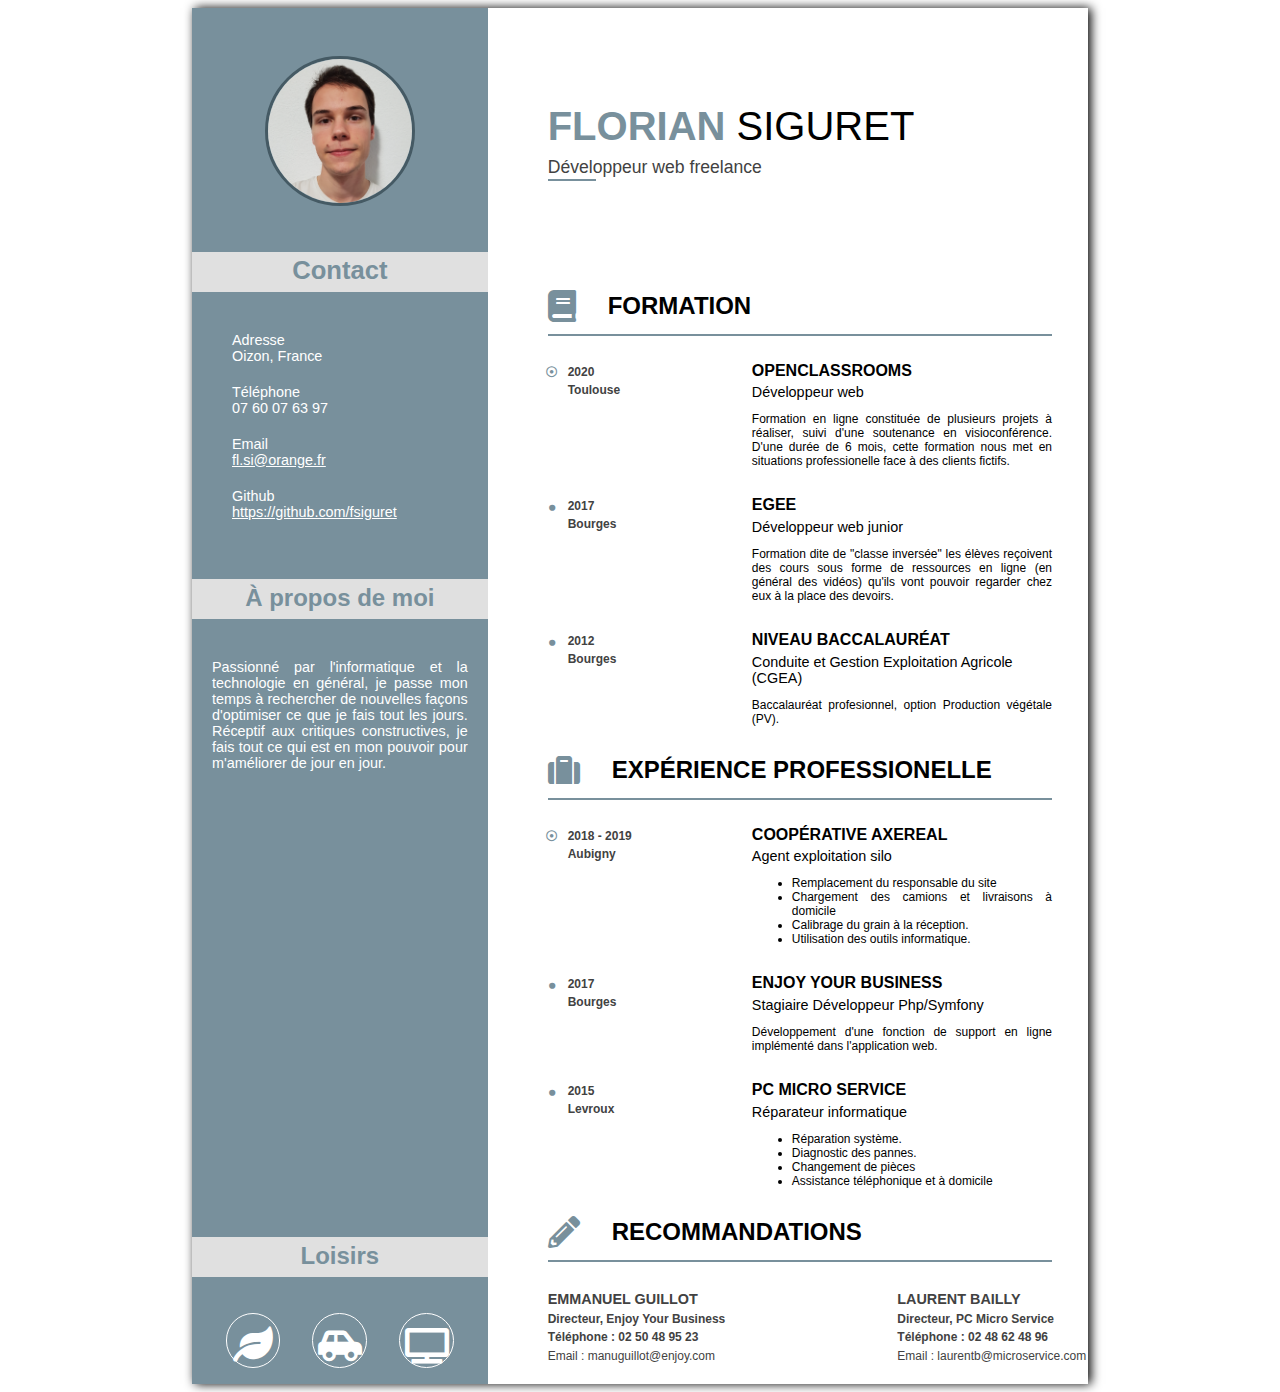
<file: index.html>
<!DOCTYPE html>
<html lang="fr">
    <head>
        <meta charset="UTF-8">
        <meta name="viewport" content="width=device-width, initial-scale=1.0">
        <title>Florian Siguret Curriculum vitæ</title>
        <link rel="icon" href="img/bookmark-regular.svg">
        <link href="webfonts/css/all.min.css" rel="stylesheet">
        <link rel="stylesheet" href="style/styles.css">
        <!--<script src="https://kit.fontawesome.com/8ef03f3d97.js" crossorigin="anonymous"></script>-->
    </head>
    <body>
        <header class="header">
            <div class="img-header">
                <img class="myface" src="img/matete.png" alt="le visage de florian siguret">
            </div>
            <div class="title-header">
                <h1 class="name"><span class="name-color">Florian</span> Siguret</h1>
                <h2 class="job-name">Développeur web freelance</h2>
            </div>
        </header>
        <main class="main">
            <section class="flex-section training">
                <header class="header-section">
                    <i class="fas fa-book"></i>
                    <h2 class="section-title">Formation</h2>
                </header>
                <article class="article-right">
                    <ul class="last-date fa-ul">
                        <li><span class="fa-li"><i class="far fa-dot-circle"></i></span><span class="date">2020<span class="return-article"> Toulouse</span></span></li>
                    </ul>
                    <div class="topic">
                        <h3 class="article-title">Openclassrooms</h3>
                        <h4 class="article-subtitle">Développeur web</h4>
                        <p class="article-text">
                            Formation en ligne constituée de plusieurs projets à réaliser, suivi d'une soutenance en visioconférence.
                            D'une durée de 6 mois, cette formation nous met en situations professionelle face à des clients fictifs.
                        </p>
                    </div>
                </article>
                <article class="article-right">
                    <ul class="list-date fa-ul">
                        <li><span class="fa-li"><i class="fas fa-circle"></i></span><span class="date">2017<span class="return-article"> Bourges</span></span></li>
                    </ul>
                    <div class="topic">
                        <h3 class="article-title">EGEE</h3>
                        <h4 class="article-subtitle">Développeur web junior</h4>
                        <p class="article-text">
                            Formation dite de "classe inversée" les élèves reçoivent des cours
                            sous forme de ressources en ligne (en général des vidéos) qu'ils vont pouvoir regarder
                            chez eux à la place des devoirs.
                        </p>
                    </div>
                </article>
                <article class="article-right">
                    <ul class="list-date fa-ul">
                        <li><span class="fa-li"><i class="fas fa-circle"></i></span><span class="date">2012 <span class="return-article"> Bourges</span></span></li>
                    </ul>
                    <div class="topic">
                        <h3 class="article-title">Niveau Baccalauréat</h3>
                        <h4 class="article-subtitle">Conduite et Gestion Exploitation Agricole (CGEA)</h4>
                        <p class="article-text">
                            Baccalauréat profesionnel, option Production végétale (PV).
                        </p>
                    </div>
                </article>
            </section>
            <section class="flex-section">
                <header class="header-section">
                    <i class="fas fa-suitcase"></i>
                    <h2 class="section-title">Expérience professionelle</h2>
                </header>
                <article class="article-right">
                    <ul class="last-date fa-ul">
                        <li><span class="fa-li"><i class="far fa-dot-circle"></i></span><span class="date">2018 - 2019<span class="return-article"> Aubigny</span></span></li>
                    </ul>
                    <div class="topic">
                        <h3 class="article-title">Coopérative AXEREAL</h3>
                        <h4 class="article-subtitle">Agent exploitation silo</h4>
                        <ul class="article-text">
                            <li>Remplacement du responsable du site</li>
                            <li>Chargement des camions et livraisons à domicile</li>
                            <li>Calibrage du grain à la réception.</li>
                            <li>Utilisation des outils informatique.</li>
                        </ul>
                    </div>
                </article>
                <article class="article-right">
                    <ul class="list-date fa-ul">
                        <li><span class="fa-li"><i class="fas fa-circle"></i></span><span class="date">2017<span class="return-article"> Bourges</span></span></li>
                    </ul>
                    <div class="topic">
                        <h3 class="article-title">Enjoy Your Business</h3>
                        <h4 class="article-subtitle">Stagiaire Développeur Php/Symfony </h4>
                        <p class="article-text">Développement d'une fonction de support en ligne implémenté dans l'application web.</p>
                    </div>
                </article>
                <article class="article-right">
                    <ul class="fa-ul list-date">
                        <li><span class="fa-li"><i class="fas fa-circle"></i></span><span class="date">2015<span class="return-article"> Levroux</span></span></li>
                    </ul>
                    <div class="topic">
                        <h3 class="article-title">Pc Micro Service</h3>
                        <h4 class="article-subtitle">Réparateur informatique</h4>
                        <ul class="article-text">
                            <li>Réparation système.</li>
                            <li>Diagnostic des pannes.</li>
                            <li>Changement de pièces</li>
                            <li>Assistance téléphonique et à domicile</li>
                        </ul>
                    </div>
                </article>
            </section>
            <section class="flex-section reco-section">
                <header class="header-section">
                    <i class="fas fa-pencil-alt"></i>
                    <h2 class="section-title">Recommandations</h2>
                </header>
                <article class="reco">
                    <h4 class="article-name">Emmanuel Guillot</h4>
                    <ul class="list-reco">
                        <li class="reco-name reco-list">Directeur, Enjoy Your Business</li>
                        <li class="reco-tel reco-list">Téléphone : 02 50 48 95 23</li>
                        <li class="reco-email reco-list">Email : manuguillot@enjoy.com</li>
                    </ul>
                </article>
                <article class="reco recotwo">
                    <h4 class="article-name">Laurent Bailly</h4>
                    <ul class="list-reco">
                        <li class="reco-name reco-list">Directeur, PC Micro Service</li>
                        <li class="reco-tel reco-list">Téléphone : 02 48 62 48 96</li>
                        <li class="reco-email reco-list">Email : laurentb@microservice.com</li>
                    </ul>
                </article>
            </section>
        </main>
        <footer class="footer">
            <address class="address">
                <p class="footer-title">Contact</p>
                <ul class="contact-list">
                    <li class="list-contact">Adresse<span class="return">Oizon, France</span></li>
                    <li class="list-contact">Téléphone<span class="return">07 60 07 63 97</span></li>
                    <li class="list-contact">Email<a class=" link return" href="mailto:fl.si@orange.fr">fl.si@orange.fr</a></li>
                    <li class="list-contact">Github<a class="link return" href="https://github.com/fsiguret" target="_blank">https://github.com/fsiguret</a></li>
                </ul>
            </address>
            <section class="about-me">
                <h2 class="footer-title">À propos de moi</h2>
                <p class="text-me">
                    Passionné par l'informatique et la technologie en général, je passe mon temps à rechercher de nouvelles
                    façons d'optimiser ce que je fais tout les jours. Réceptif aux critiques constructives, je fais tout ce qui
                    est en mon pouvoir pour m'améliorer de jour en jour.
                </p>
            </section>
            <section class="hobbies">
                <h2 class="footer-title">Loisirs</h2>
                <i class="fas fa-leaf img leaf"></i>
                <i class="fas fa-car-side img car"></i>
                <i class="fas fa-tv img tv"></i>
            </section>
        </footer>
    </body>
</html>
</file>
<file: style/styles.css>
/*******
VARIABLE
 ******/
:root {
    /*Material Color Blue Grey 400 for background, titles footer, underline*/
    --back-color : #78909C;
    /*Material Color Grey 800 for text main*/
    --text-color : #424242;
    /*Colo text footer*/
    --textfooter-color : white;
    /*Material Color : Grey 300*/
    --backtitle-color : #E0E0E0;
    /*Material Color Blue Grey 700 for border on image*/
    --border-color : #455A64;
}
/******
GENERAL
 *****/
body {
    font-family: Arial, sans-serif ;
    margin: 0.5rem auto 0.5rem auto;
    width: 50%;
    box-shadow: 3px 0 10px black;

    display: flex;
    flex-direction: row;
    flex-wrap: wrap;
}
/*Overall size default*/
html {
    font-size: 100%;
}
/* FLEX -> ROW */
.header-section, .hobbies, .main, .header, .article-right, .flex-section{
    display: flex;
    flex-direction: row;
}
/*FLEX -> COLUMN */
.footer{
    display: flex;
    flex-direction: column;
}
/*text color*/
.footer, .article-xp, .article-train, .reco, .date, .job-name{
    color: var(--text-color);
}
/*line break*/
.return::before, .return-article::before {
    content: "";
    display: block;
    clear: right;
}
/*****
HEADER
 ****/
.header {
    order: 1;
    width: 100%;
}
/*image .png header*/
.img-header {
    width: 33%;
    text-align: center;
    background-color: var(--back-color);
}
.myface {
    border-radius: 50%;
    border: solid var(--border-color);
    width: 9rem;
    height: 9rem;
    margin: 3rem auto 1rem auto;
}
/*block title header*/
.title-header{
    width: 67%;
}
.name{
    text-transform: uppercase;
    width: 100%;
    font-weight: lighter;
    font-size: 2.5rem;
    margin : 6rem auto 0.5rem 3.75rem
}
.name-color {
    color: var(--back-color);
    font-weight: bold;

}
.job-name {
    font-size: 1.10rem;
    width: 100%;
    font-weight: normal;
    margin: 0 auto 0 3.75rem;
}
/*underline*/
.job-name::after {
    display: block;
    content: "";
    left: 2rem;
    height: 1px;
    width: 3rem;
    border-bottom: var(--back-color) 2px solid;
}
/***
MAIN
 ***/
.main {
    flex-wrap: wrap;
    width: 67%;
    order: 3;
}
.flex-section {
    flex-wrap: wrap;
    width: 100%;
}
/*margin top on section "FORMATION"*/
.training {
    margin-top: 3rem;
}
/*block header section*/
.header-section {
    width: 85%;
    margin: 1rem 2.25rem 0.6rem 3.75rem;
    padding-bottom: 0.75rem;
    border-bottom: var(--back-color) solid 2px;
}
/*icon fontawesome*/
.fa-book, .fa-pencil-alt, .fa-suitcase {
    color: var(--back-color);
    font-size: 2em;
    margin: auto 0 auto 0;
}
.section-title {
    text-transform: uppercase;
    width: 100%;
    margin: auto auto auto 2rem;
}
/*Block article right*/
.article-right{
    margin: 0;
    width: 100%;
    justify-content: space-between;
}
/*list on block article right*/
.fa-ul {
    margin-left: 5rem;
}
.list-date, .last-date {
    width: 28%;
}
.list-date{
    color: var(--back-color);
}
.date, .latest-date {
    font-size: 0.75rem;
}
.date {
    font-weight: bold;
}
.fa-dot-circle {
    color: var(--back-color);
    font-size: 0.7em;
}
.fa-circle {
    font-size: 0.4em;
}
/*block topic*/
.topic {
    width: 50%;
    margin-right: 2.25em;
}
.article-title {
    margin: 1rem 2.2rem 0.3rem 0;
    font-size: 1rem;
    text-transform: uppercase;
}
.article-subtitle {
    margin: 0;
    font-size: 0.9rem;
    font-weight: normal;
}
.article-text{
    font-size: 0.75rem;
    text-align: justify;
}
/*block recommendation*/
.reco{
    margin: 0 7rem 1rem 3.75rem;
}
.recotwo {
    margin-right: 0;
}
/*name of recommendation*/
.article-name {
    text-transform: uppercase;
    font-weight: bold;
    font-size: 0.9rem;
    margin-bottom: 0.3rem;
}
/* ul list */
.list-reco {
    list-style: none;
    margin: 0;
    padding: 0;
}
/* li list*/
.reco-list {
    margin-bottom: 0.3rem;
}
/*styling font*/
.reco-name, .reco-tel {
    font-weight: bold;
}
.reco-name, .reco-tel, .reco-email {
    font-size: 0.75rem;
}
/*****
FOOTER
*****/
.footer {
    order: 2;
    width: 33%;
    background-color: var(--back-color);
}
.footer-title {
    width: 100%;
    color: var(--back-color);
    height: 2.2rem;
    text-align: center;
    background: var(--backtitle-color);
    padding-top: 0.3rem;
}
.text-me, .contact-list, .link {
    color: var(--textfooter-color);
}
/*block address*/
.address {
    font-style: normal;
}
.address > .footer-title {
    font-size: 1.6rem;
    font-weight: bold;
}
/* ul list on block address */
.contact-list {
    list-style:none;
    margin: 2.5rem 0;
    font-size: 0.9rem;
}
/* li list on block address */
.list-contact{
    margin-bottom: 1.25rem;
}
/*Block ABOUT ME*/
.about-me {
    flex-grow: 1;
}
.text-me {
    margin: 2.5rem 1.25rem 0 1.25rem;
    text-align: justify;
    font-size: 0.9rem;
}
/*Block Hobbies*/
.hobbies {
    flex-wrap: wrap;
    justify-content: center;
}
/*icons fontawesome*/
.img{
    width: 2.8rem;
    height: 2.8rem;
    margin: 1rem;
    font-size: 2.2rem;
    color: var(--textfooter-color);
    text-align: center;
    border-radius: 50%;
    border: 1px var(--textfooter-color) solid;
    padding: 4px;
}
.leaf::before, .tv::before, .car::before {
    position: relative;
}
.leaf::before{
    top:0.5rem;
}
.car::before{
    top: 0.63rem;
}
.tv::before{
    top: 0.63rem;
}
@media all and (max-width: 1600px) {
    body {
        width: 60%;
    }
}
@media all and (max-width: 1350px) {
    body {
        width: 70%;
    }
}
@media all and (max-width: 1150px) {
    body {
        width: 80%;
    }
}
@media all and (max-width: 1010px) {
    body {
        width: 90%;
    }
}
@media all and (max-width: 920px) {
    body {
        width: 100%;
        box-shadow: none;
        margin: 0;
    }
}
@media all and (max-width: 810px) {
    html {
        font-size: 80%;
    }
}
@media all and (max-width: 680px) {
    html {
        font-size: 100%;
    }
    /*****
    HEADER
    *****/
    .header {
        flex-direction: column;
        text-align: center;
    }
    .img-header, .title-header {
        width: 100%;
    }
    .myface {
        width: 6rem;
        height: 6rem;
    }
    .name {
        font-size: 2rem;
        margin: 0 ;
    }
    .job-name {
        width: 13.6rem;
        margin: auto;
    }
    /****
    MAIN
    ****/
    .main {
        width: 100%;
    }
    .header-section {
        margin: 1rem;
    }
    .article-right {
        flex-direction: column;
        align-items: center;
    }
    .list-date, .last-date {
        width: 100%;
    }
    .return-article::before {
        content: none;
    }
    .article-title, .article-subtitle, .article-text {
        padding: 0 3rem;
    }
    .topic {
        width: 100%;
    }
    .reco-section {
        display: block;
    }
    .reco {
        margin-left: 1rem;
    }
    /*****
    FOOTER
    *****/
    .footer {
        order: 4;
        width: 100%;
    }
    .footer-title {
        margin: 0;
    }
    .contact-list {
        padding: 0;
        text-align: center;
    }
    .about-me {
        margin-bottom: 3rem;
    }
}
</file>
